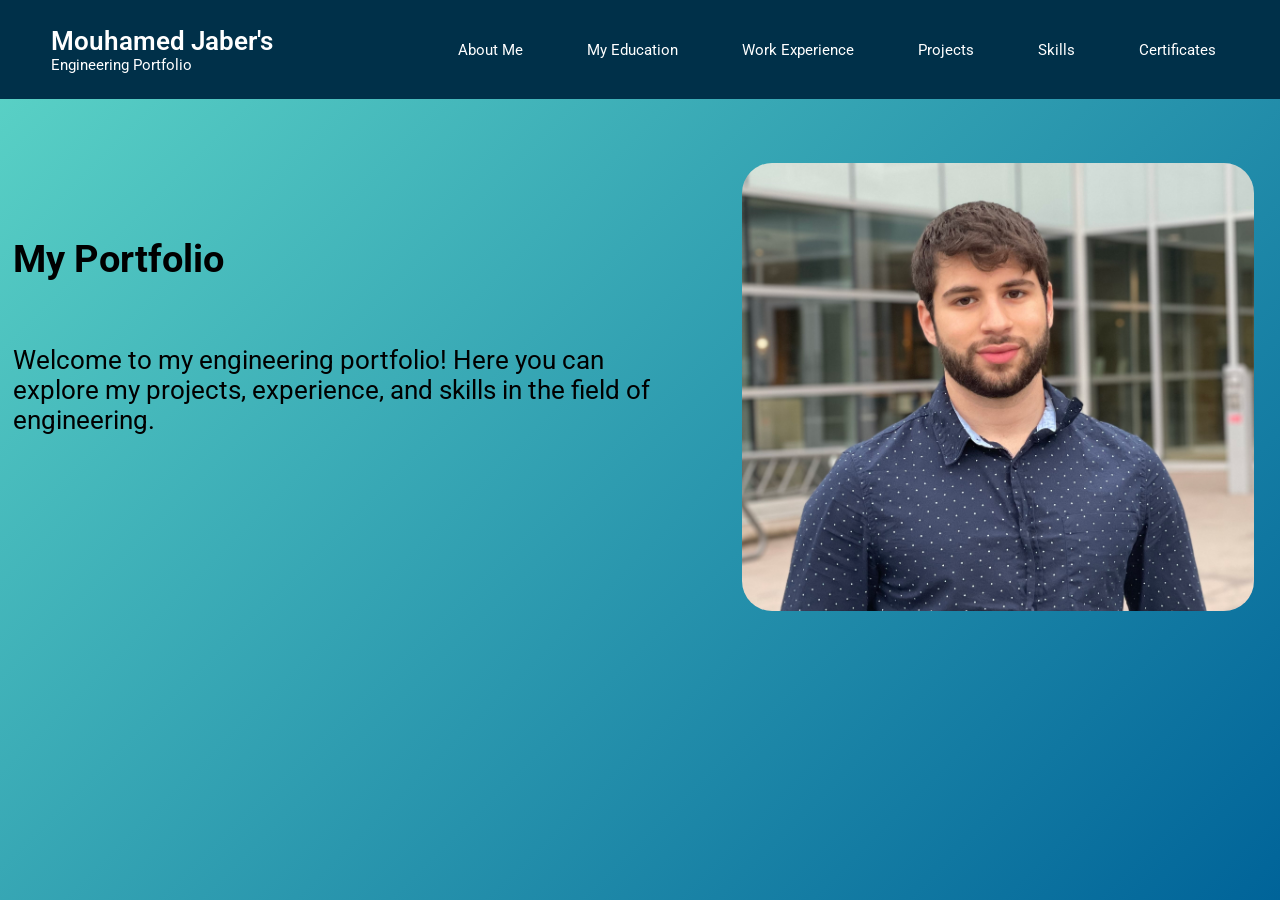
<file: index.html>
<!DOCTYPE html>
<html lang="en">
<head>
    <meta charset="UTF-8">
    <meta name="viewport" content="width=device-width, initial-scale=1.0">
    <title>Mouhamed Jaber's Engineering Portfolio</title>
    <link rel="stylesheet" href="style.css">
</head>
<body class="homeBody">
    <header>
        <nav class="navbar">
            <a href="index.html" class="nav_title">
                <h2 class="title-text">Mouhamed Jaber's </h2>
                <h3 class="title-subtext">Engineering Portfolio</h3>
            </a>
            <ul class="nav-menu">
                <li class="nav-item">
                    <a href="aboutMe.html" class="nav-link">About Me</a>
                </li>
                <li class="nav-item">
                    <a href="myEdu.html" class="nav-link">My Education</a>
                </li>
                <li class="nav-item">
                    <a href="workxp.html" class="nav-link">Work Experience</a>
                </li>
                <li class="nav-item">
                    <a href="projects.html" class="nav-link">Projects</a>
                </li>
                <li class="nav-item">
                    <a href="skills.html" class="nav-link">Skills</a>
                </li>
                <li class="nav-item">
                    <a href="certs.html" class="nav-link">Certificates</a>
                </li>
            </ul>
        </nav>
    </header>
    <main class="home">
        <section class="hero-section">
            <div class="section-content">
                <div class="hero-details">

                    <div class="hero-text">
                        <h1 class="hero-title">My Portfolio</h1>
                        <p class="hero-description">Welcome to my engineering portfolio! Here you can explore my projects, experience, and skills in the field of engineering.</p>
                    </div>
                    <div class="hero-img">
                        <img src="images/profile.jpeg" alt="Profile Picture" class="profile-image">
                    </div>
                </div>
            </div>
        </section>
    </main>
</body>
</html>
</file>
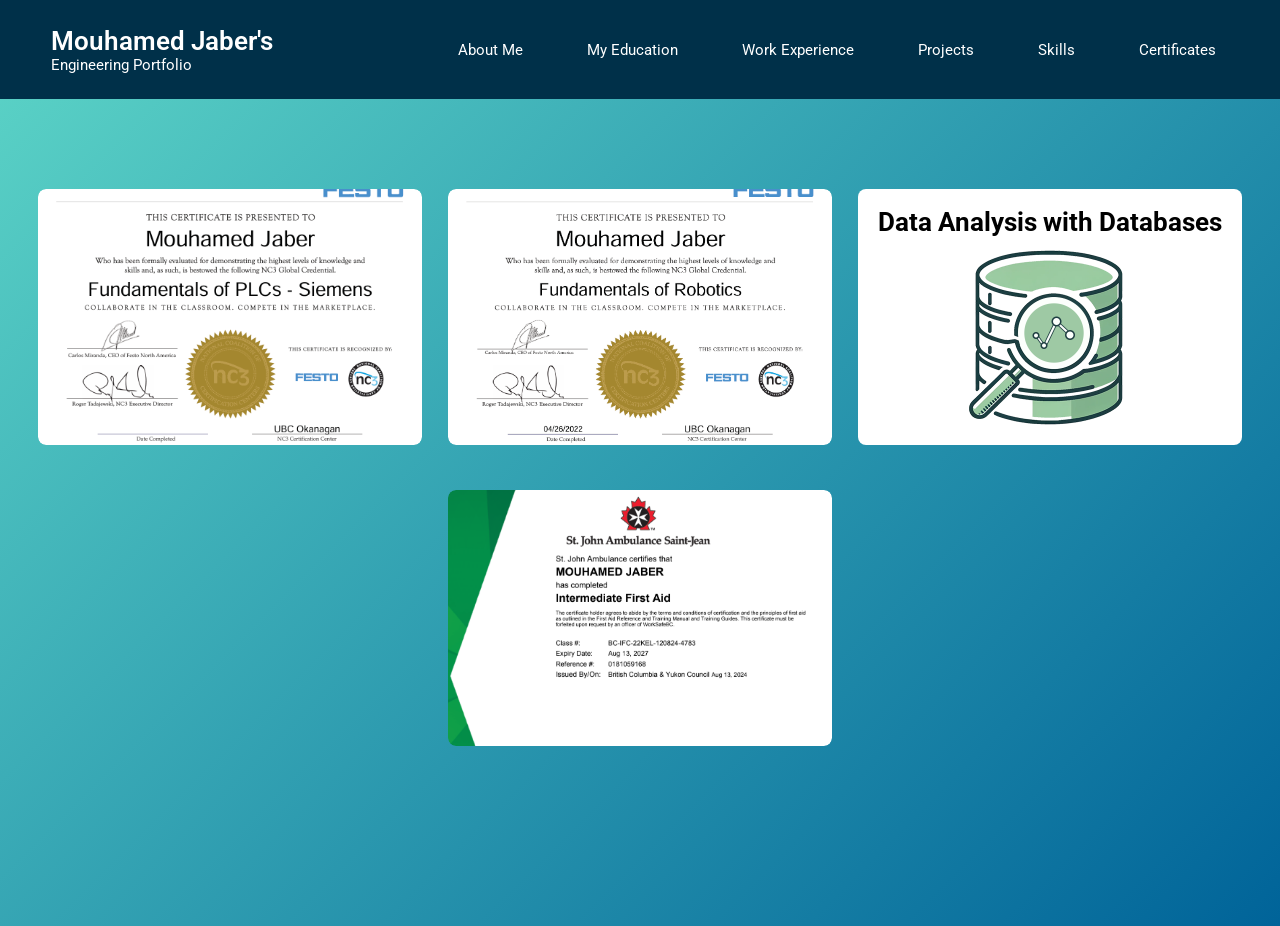
<file: certs.html>
<!DOCTYPE html>
<html lang="en">
<head>
    <meta charset="UTF-8">
    <meta name="viewport" content="width=device-width, initial-scale=1.0">
    <title>About Me</title>
    <link rel="stylesheet" href="style.css">
</head>
<body>
    <header>
        <nav class="navbar">
            <a href="index.html" class="nav_title">
                <h2 class="title-text">Mouhamed Jaber's </h2>
                <h3 class="title-subtext">Engineering Portfolio</h3>
            </a>
            <ul class="nav-menu">
                <li class="nav-item">
                    <a href="aboutMe.html" class="nav-link">About Me</a>
                </li>
                <li class="nav-item">
                    <a href="myEdu.html" class="nav-link">My Education</a>
                </li>
                <li class="nav-item">
                    <a href="workxp.html" class="nav-link">Work Experience</a>
                </li>
                <li class="nav-item">
                    <a href="projects.html" class="nav-link">Projects</a>
                </li>
                <li class="nav-item">
                    <a href="skills.html" class="nav-link">Skills</a>
                </li>
                <li class="nav-item">
                    <a href="certs.html" class="nav-link">Certificates</a>
                </li>
            </ul>
        </nav>
    </header>
    <main class="cert">
        <section class="hero-section">
            <div class="certHero">
                <a href="certs/PLCs.pdf" target="_blank" class="certLink">
                    <div class="box1 boxes">
                        <img src="certs/PLCs.png" alt="PLCs" class="projImg">
                    </div>
                </a>

                <a href="certs/robotics.pdf" target="_blank" class="certLink">
                    <div class="box2 boxes">
                        <img src="certs/robotics.png" alt="Robotics" class="projImg">
                    </div>
                </a>

                <a href="https://badges.parchment.ca/public/assertions/mcz69NOaRLWlFIcxqsm8TA" target="_blank" class="certLink">
                    <div class="box3 boxes">
                        <p>Data Analysis with Databases</p>
                        <img src="certs/SQL.png" alt="SQL" class="projImg">
                    </div>
                </a>

                <a href="file:///C:/Users/moe1j/OneDrive/Desktop/Portfolio%20Website/certs/SJA.pdf" target="_blank" class="certLink">
                    <div class="box4 boxes">
                        <img src="certs/SJA.png" alt="SJA" class="projImg">
                    </div>
                </a>

            </div>
        </section>

    </main>
</body>
</html>
</file>
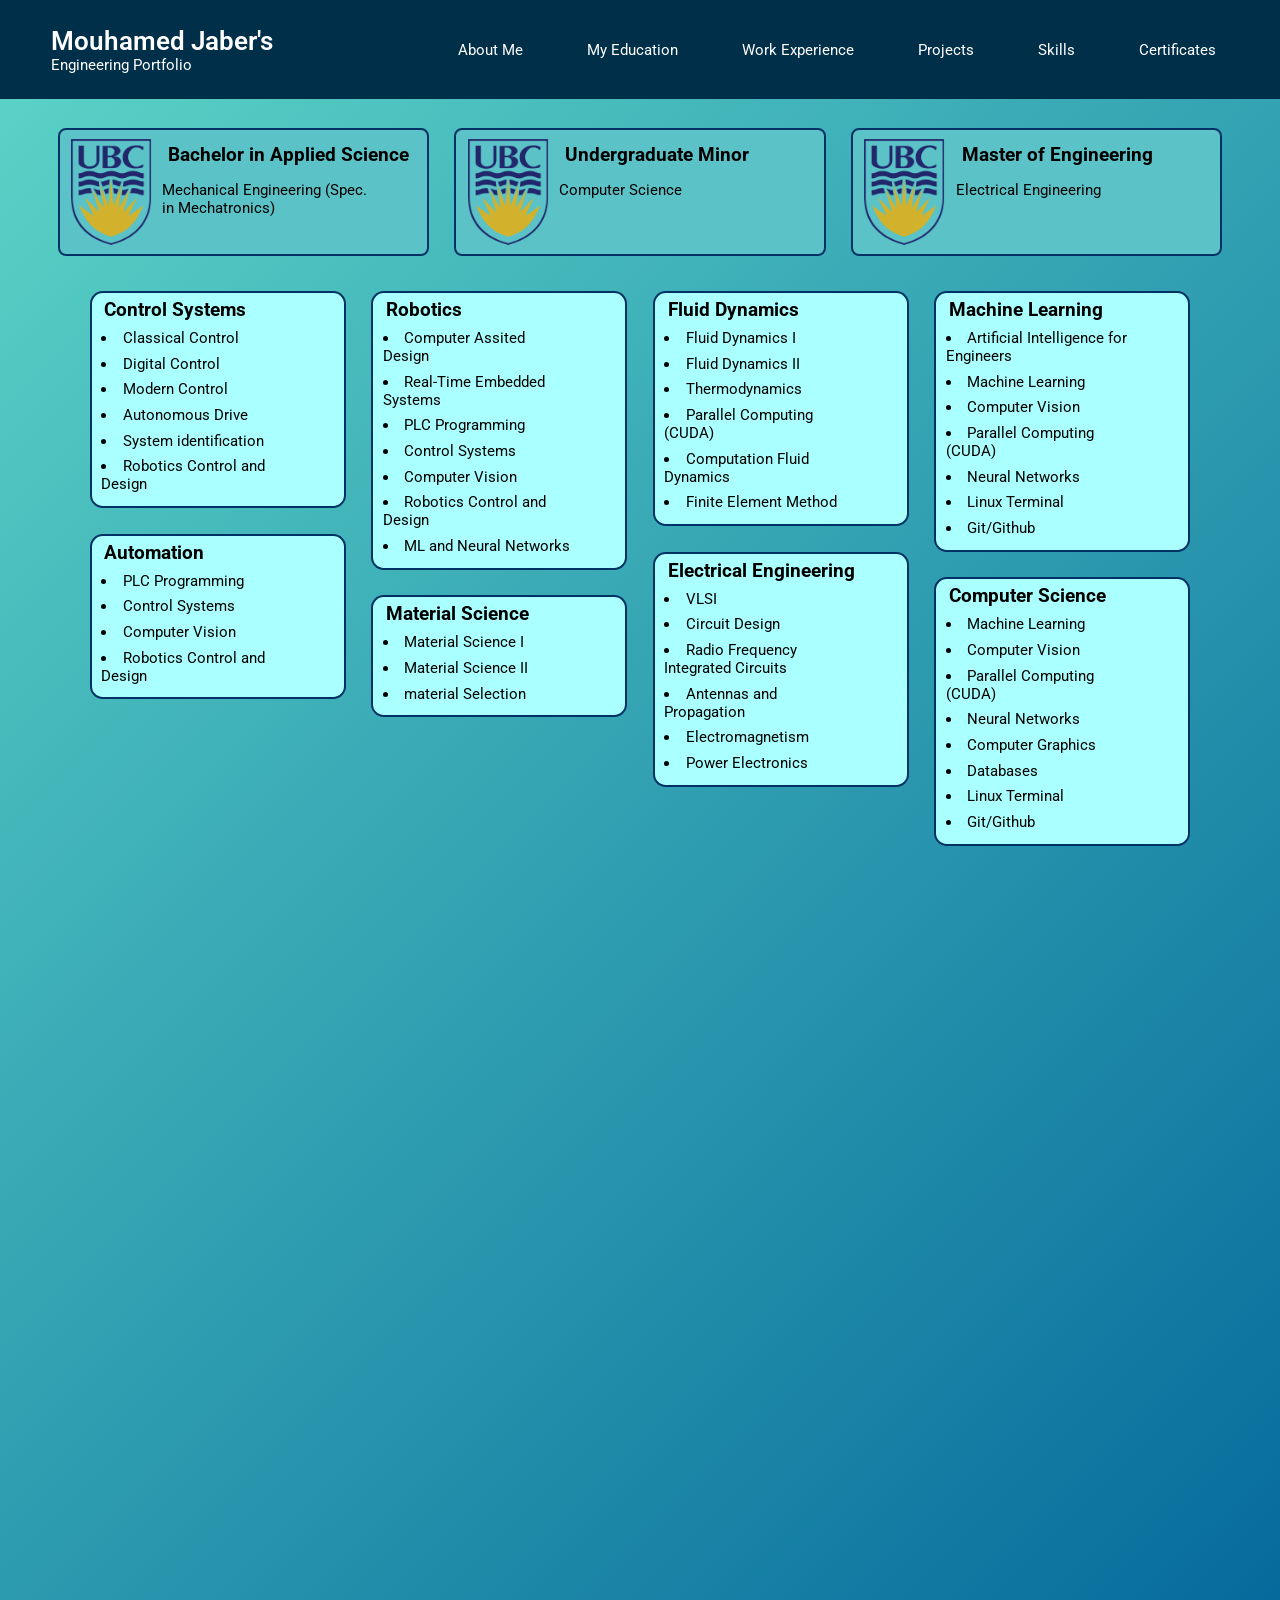
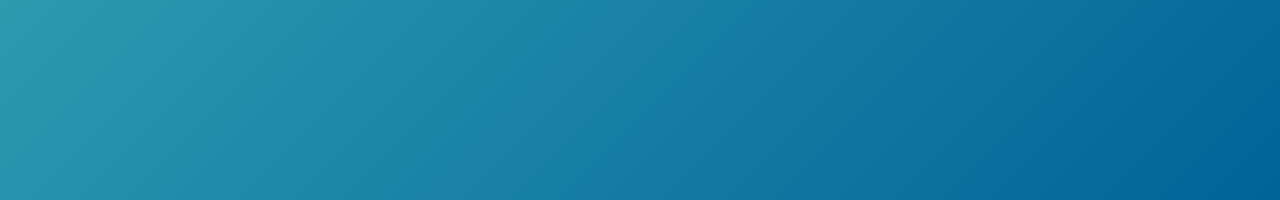
<file: myEdu.html>
<!DOCTYPE html>
<html lang="en">
<head>
    <meta charset="UTF-8">
    <meta name="viewport" content="width=device-width, initial-scale=1.0">
    <title>About Me</title>
    <link rel="stylesheet" href="style.css">
</head>
<body class="eduBody">
    <header>
        <nav class="navbar">
            <a href="index.html" class="nav_title">
                <h2 class="title-text">Mouhamed Jaber's </h2>
                <h3 class="title-subtext">Engineering Portfolio</h3>
            </a>
            <ul class="nav-menu">
                <li class="nav-item">
                    <a href="aboutMe.html" class="nav-link">About Me</a>
                </li>
                <li class="nav-item">
                    <a href="myEdu.html" class="nav-link">My Education</a>
                </li>
                <li class="nav-item">
                    <a href="workxp.html" class="nav-link">Work Experience</a>
                </li>
                <li class="nav-item">
                    <a href="projects.html" class="nav-link">Projects</a>
                </li>
                <li class="nav-item">
                    <a href="skills.html" class="nav-link">Skills</a>
                </li>
                <li class="nav-item">
                    <a href="certs.html" class="nav-link">Certificates</a>
                </li>
            </ul>
        </nav>
    </header>
    <main class="eduPage">
        <section class="hero-section">
            <div class="eduSections">

                <div class="MechEng eduElem">
                    <img src="images/ubcLogo.png" alt="Education" class="ubcLogo">
                    <div class ="eduText">
                        <p class="title">Bachelor in Applied Science</p>
                        <p class="desc">Mechanical Engineering (Spec. in Mechatronics)</p>
                    </div>
                </div>

                <div class="ComSci eduElem">
                    <img src="images/ubcLogo.png" alt="Education" class="ubcLogo">
                    <div class ="eduText">
                        <p class="title">Undergraduate Minor</p>
                        <p class="desc">Computer Science</p>
                    </div>
                </div>

                <div class="MEng eduElem">
                    <img src="images/ubcLogo.png" alt="Education" class="ubcLogo">
                    <div class ="eduText">
                        <p class="title">Master of Engineering</p>
                        <p class="desc">Electrical Engineering </p>
                    </div>
                </div>
            </div>
            <div class="EngBoxes">
                <div class="cols">
                    <div class="Control box">
                        <p class="title">Control Systems</p>
                        <ul class="list">
                            <li>Classical Control</li>
                            <li>Digital Control</li>
                            <li>Modern Control</li>
                            <li>Autonomous Drive</li>
                            <li>System identification</li>
                            <li>Robotics Control and Design</li>

                        </ul>
                    </div>
                    <div class="Automation box">
                        <p class="title">Automation</p>
                        <ul class="list">
                            <li>PLC Programming</li>
                            <li>Control Systems</li>
                            <li>Computer Vision</li>
                            <li>Robotics Control and Design</li>
                        </ul>
                    </div>
                </div>
                <div class="cols">
                    <div class="Robotics box">
                        <p class="title">Robotics</p>
                        <ul class="list">
                            <li>Computer Assited Design</li>
                            <li>Real-Time Embedded Systems</li>
                            <li>PLC Programming</li>
                            <li>Control Systems</li>
                            <li>Computer Vision</li>
                            <li>Robotics Control and Design</li>
                            <li>ML and Neural Networks</li>
                        </ul>
                    </div>
                    <div class="MaterialSci box">
                        <p class="title">Material Science</p>
                        <ul class="list">
                            <li>Material Science I</li>
                            <li>Material Science II</li>
                            <li>material Selection</li>
                        </ul>
                    </div>
                </div>
                <div class="cols">
                    <div class="FluidDynamics box">
                        <p class="title">Fluid Dynamics</p>
                        <ul class="list">
                            <li>Fluid Dynamics I</li>
                            <li>Fluid Dynamics II</li>
                            <li>Thermodynamics</li>
                            <li>Parallel Computing (CUDA)</li>
                            <li>Computation Fluid Dynamics</li>
                            <li>Finite Element Method</li>
                        </ul>
                    </div>
                    <div class="ElectricalEng box">
                        <p class="title">Electrical Engineering</p>
                        <ul class="list">
                            <li>VLSI</li>
                            <li>Circuit Design</li>
                            <li>Radio Frequency Integrated Circuits</li>
                            <li>Antennas and Propagation</li>
                            <li>Electromagnetism</li>
                            <li>Power Electronics</li>
                        </ul>
                    </div>
                </div>
                <div class="cols">
                    <div class="ML/ANN box">
                        <p class="title">Machine Learning</p>
                        <ul class="list">
                            <li>Artificial Intelligence for Engineers</li>
                            <li>Machine Learning</li>
                            <li>Computer Vision</li>
                            <li>Parallel Computing (CUDA)</li>
                            <li>Neural Networks</li>
                            <li>Linux Terminal</li>
                            <li>Git/Github</li>

                        </ul>
                    </div>
                    <div class="Comsci box">
                        <p class="title">Computer Science</p>
                        <ul class="list">
                            <li>Machine Learning</li>
                            <li>Computer Vision</li>
                            <li>Parallel Computing (CUDA)</li>
                            <li>Neural Networks</li>
                            <li>Computer Graphics</li>
                            <li>Databases</li>
                            <li>Linux Terminal</li>
                            <li>Git/Github</li>
                        </ul>
                    </div>
                </div>
            </div>

        </section>

    </main>
</body>
</html>
</file>
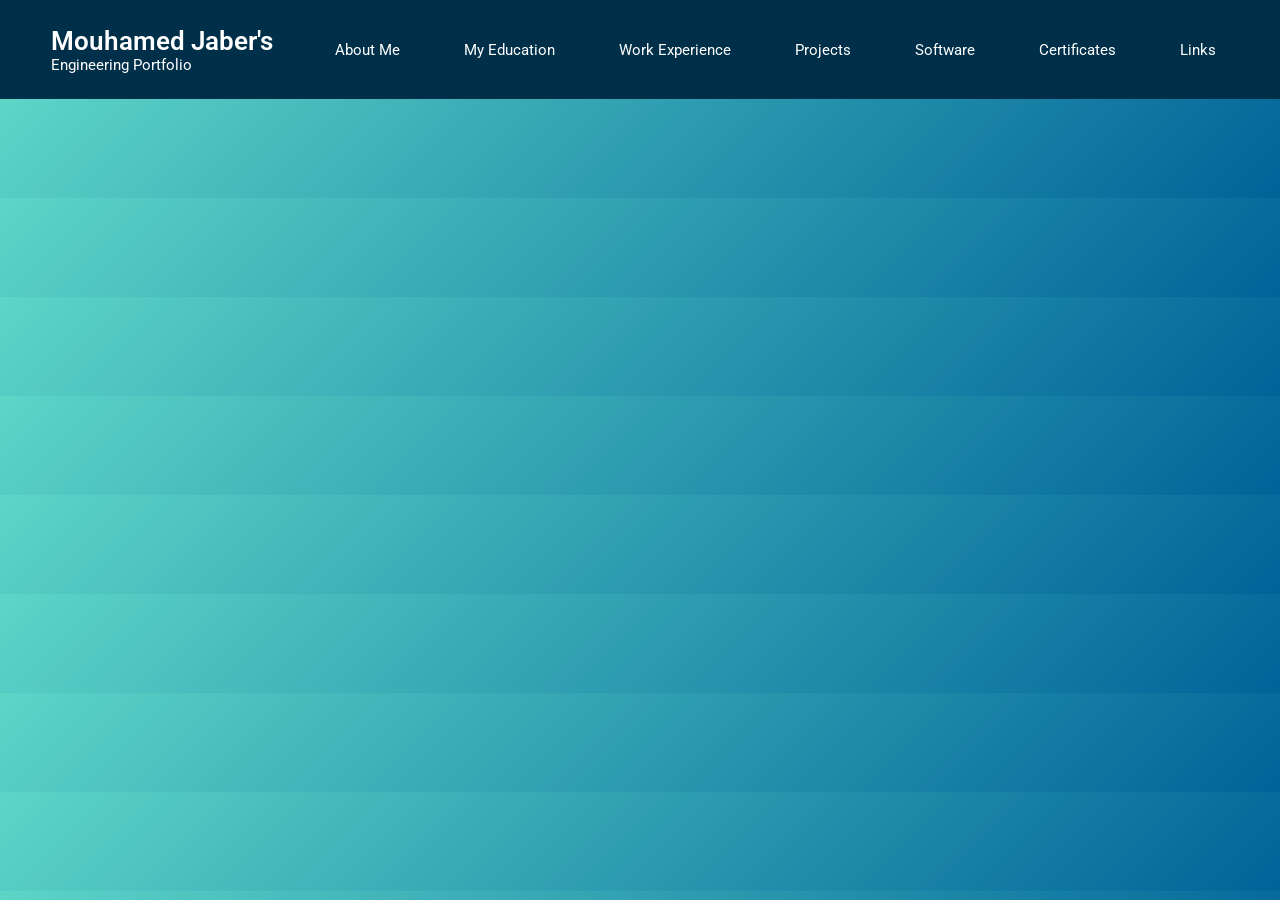
<file: software.html>
<!DOCTYPE html>
<html lang="en">
<head>
    <meta charset="UTF-8">
    <meta name="viewport" content="width=device-width, initial-scale=1.0">
    <title>About Me</title>
    <link rel="stylesheet" href="style.css">
</head>
<body>
    <header>
        <nav class="navbar">
            <a href="index.html" class="nav_title">
                <h2 class="title-text">Mouhamed Jaber's </h2>
                <h3 class="title-subtext">Engineering Portfolio</h3>
            </a>
            <ul class="nav-menu">
                <li class="nav-item">
                    <a href="aboutMe.html" class="nav-link">About Me</a>
                </li>
                <li class="nav-item">
                    <a href="myEdu.html" class="nav-link">My Education</a>
                </li>
                <li class="nav-item">
                    <a href="workxp.html" class="nav-link">Work Experience</a>
                </li>
                <li class="nav-item">
                    <a href="projects.html" class="nav-link">Projects</a>
                </li>
                <li class="nav-item">
                    <a href="software.html" class="nav-link">Software</a>
                </li>
                <li class="nav-item">
                    <a href="certs.html" class="nav-link">Certificates</a>
                </li>
                <li class="nav-item">
                    <a href="links.html" class="nav-link">Links</a>
                </li>
            </ul>
        </nav>
    </header>
    <main>
        <section class="hero-section">

        </section>

    </main>
</body>
</html>
</file>
<file: style.css>
/* Importing Google Fonts */
@import url('https://fonts.googleapis.com/css2?family=Roboto:ital,wght@0,100..900;1,100..900&display=swap');

* {
    margin: 0;
    padding: 0;
    box-sizing: border-box;
    font-family: 'Roboto', sans-serif;
}

:root {
    /*Colors*/
    --black-color: #000000;
    --primary-color: #003049;
    --secondary-color: #fff;
    --color_3: #d62828;
    --color_4: #f77f00;
    --color_5: #fcbf49;
    --color_6: #eae2b7;
    --color_7: #2a9d8f;

    /*Font Sizes*/
    --font-size-xs: 0.7vw;
    --font-size-s: 0.9vw;
    --font-size-n: 1vw;
    --font-size-m: 1.2vw;
    --font-size-l: 1.5vw;
    --font-size-xl: 2vw;
    --font-size-xxl: 2.5vw;
    --font-size-xxxl: 3vw;


    /*Font Weights*/
    --font-weight-normal: 400;
    --font-weight-medium: 500;
    --font-weight-bold: 700;
    --font-weight-semibold: 600;

    /*Border Radius*/
    --border-radius-s: 8px;
    --border-radius-m: 30px;
    --border-radius-circle: 50%;

    /*Site Max Width*/
    --site-max-width: 1450px;


}

ul {
    list-style: none;
}

a {
    text-decoration: none;
}

button {
    border: none;
    cursor: pointer;
    background: none;
}

img {
    display: block;
    max-width: 100%;
}

/*Navba*/
header {
    position: relative;

    width: 100%;
    background: var(--primary-color);
}

header .navbar {
    display: flex;
    justify-content: space-between;
    padding: 2% 4%;
    align-items: center;
}

.navbar .nav_title .title-text {
    color: var(--secondary-color);
    font-size: var(--font-size-xl);
    font-weight: var(--font-weight-semibold);
}

.navbar .nav_title .title-subtext {
    color: var(--secondary-color);
    font-size: var(--font-size-m);
    font-weight: var(--font-weight-normal);
}

.navbar .nav-menu {
    display: flex;
    gap: 3vw;
}

.navbar .nav-menu .nav-link {
    padding-left: 1vw;
    padding-right: 1vw;
    padding-bottom: 0.5vw;
    padding-top: 0.5vw;

    color: var(--secondary-color);
    font-size: var(--font-size-m);
    border-radius: var(--border-radius-m);
    transition: 0.3s ease;

}

.navbar .nav-menu .nav-link:hover {
    background: var(--color_4);
    color: var(--primary-color);
}

/* BODY */
html {
    overflow-x: hidden;
    overflow-y: auto;
    background: linear-gradient(135deg,hsl(173, 59%, 60%),hsl(201, 100%, 30%));
}

.homeBody{
    height: 100vh;
}

.hero-section {
    width: 100%;
}

.section-content{
    width: 100vw;
    margin: 0 auto;
}

.hero-details {
    margin-top: 5vw;
    display: flex;
    align-items: center;
    width: 100vw;
}

.hero-img {
    margin-left: auto;
    margin-right: 2vw;

}

.hero-details .hero-img .profile-image {
    width: 40vw;
    height: 35vw;
    border-radius: var(--border-radius-m);
    object-fit: cover;
}

.hero-details .hero-text {
    margin-bottom: 8vw;
    margin-left: 1vw;
    width: 50vw;
    text-align: left;
}

.hero-text .hero-title {
    font-size: var(--font-size-xxxl);
    font-weight: var(--font-weight-bold);
    color: var(--black-color);
}

.hero-text .hero-description {
    font-size: var(--font-size-xl);
    color: var(--black-color);
    padding-top: 5vw;
}
/* About Me Specific Styles */

.aboutMe {
    height: 125vh;
}

.carousel {
    display: flex;
    position: absolute;
    top: 43vw;
    margin: 100px auto;
    width: 100%;
    justify-content: center;
    overflow-x: hidden;

}

.carousel::-webkit-scrollbar {
    display: none;
}

.group {
    display: flex;
    justify-content: center;
    gap: 1vw;
    animation: spin 15s linear infinite;
    padding-right: 1vw;
}

.v1, .v2, .v3, .v4, .v5, .v6 {
    flex: 0 0 auto;
    height: 23vw;
    width: 23vw;
    background: rgb(255, 255, 255);
    font-size: 3rem;
    border-radius: 5px;
    text-align: center;
    align-content: center;
    overflow: hidden;
    display: flex;
    align-items: center;
    justify-content: center;
}


.v1 video {
    width: 150%;
    height: 150%;
    transform: scale(1.25, 1);
    object-fit: fill;
}

.v2 video {
    width: 200%;
    height: 125%;
    transform: translateX(20px);
    transform: translateY(30px);

    object-fit: fill;
}

.v3 img {
    width: 115%;
    height: 100%;
    /* transform: translateX(10px); */

    object-fit: fill;
}

.v4 video {
    width: 135%;
    height: 90%;
    transform:
    translateY(5px)
    scale(1.15, 1.15);


    object-fit: fill;
}

.v5 img {
    width: 115%;
    height: 100%;
    /* transform: translateX(10px); */

    object-fit: fill;
}


.v6 {
    position: relative;
}

.antennaP {

    object-fit: fill;
    position: absolute;
    width: 50%;
    height: 30%;
    bottom: 0;
    right: 0;
    z-index: 2;
}

.S11 {

    object-fit: fill;
    position: absolute;
    width: 100%;
    height: 80%;
    top: 0;
    left: 0;
    z-index: 1;
}

.aboutMeDiv {
    text-align: left;
    margin: 0 auto;
    position: relative;
}

.aboutMeText{
    position: absolute;
    top: 8vw;
    left: 5vw;
    font-size: var(--font-size-xl);
    font-weight: var(--font-weight-m);
    color: var(--black-color);
    max-width: 50vw;
}

.aboutMeList {
    position: absolute;
    top: 12vw;
    left: 5vw;
    font-size: var(--font-size-xl);
    font-weight: var(--font-weight-m);
    color: var(--black-color);
    list-style: disc;
    list-style-position: inside;
}

.aboutMeText2{
    position: absolute;
    top: 25vw;
    left: 5vw;
    font-size: var(--font-size-xl);
    font-weight: var(--font-weight-m);
    color: var(--black-color);
    max-width: 40vw;
}

.EulerDiagram{
    position: absolute;
    top: 3vw;
    right: 10vw;
    width: 30vw;
    height: 30vw;
}

.EulerDiagram .overlay{
    font-size: var(--font-size-s);
}

.EulerDiagram img {
    width: 30vw;
    height: 30vw;
}

@keyframes spin{
    from{translate: 0;}
    to{translate: -100%;}
}

/* myEdu Specific Styles */
.eduBody {
    position: relative;
    height: 200vh;
}

.eduSections {
    position: absolute;
    top: 10vw;
    left: 0;
    right: 0;
    display: flex;
    height: 10vw;
    justify-content: center;
    gap: 2vw;
}

.eduElem {
    display: flex;
    position: relative;
    width: 29vw;
    height: 10vw;
    background: rgb(91, 195, 199);
    border: 0.2vw solid rgb(0, 50, 102);
    border-radius: var(--border-radius-s);
}

.eduElem .ubcLogo{
    position: relative;
    width: 10vw;
    right:1vw;
}

.eduElem .eduText .title{
    position: absolute;
    top: 1vw;
    left: 8.5vw;
    font-size: var(--font-size-l);
    font-weight: var(--font-weight-bold);
    color: var(--black-color);
}

.eduElem .eduText .desc{
    position: absolute;
    top: 4vw;
    left: 8vw;
    width:17vw;
    font-size: var(--font-size-m);
    color: var(--black-color);
}

.eduPage .EngBoxes {
    position: relative;
    left: 50%;
    transform: translate(-50%,15vw);
    align-items: flex-start;
    display: flex;
    justify-content: center;
    gap: 2vw;
}

.eduPage .EngBoxes .box{
    display: inline-flex;
    flex-direction: column;
    width: 20vw;
    padding-bottom: 2vw;
    border-radius: 1vw;
    border: 0.2vw solid rgb(0, 50, 102);
    background-color:  rgb(170, 255, 255);
}

.EngBoxes .title{
    position: relative;
    top: 5px;
    left: 1vw;
    font-size: var(--font-size-l);
    font-weight: var(--font-weight-bold);
}

.EngBoxes .list{
    position: relative;
    top: 1vw;
    left: 0.75vw;
    font-size: var(--font-size-m);
    list-style: disc;
    list-style-position: inside;
    width: 15vw;
    display: flex;
    justify-content: space-evenly;
    flex-direction: column;
    row-gap: 0.6vw;
}
.cols{
    display: flex;
    flex-direction: column;
    gap: 2vw;

}

/* WorkXP Specific Styles */
.workXp_hero-section {
    display: flex;
    justify-content: center;
}

.workXp .workXp-hero-section {
   display: flex;
   flex-direction: column;
}

.workXp .title{
    height: 7vw;
    padding-left: 0.5vw;
    font-size: var(--font-size-xl);
}

.workXp .desc{
    font-size: var(--font-size-l);
    padding-left: 0.5vw;
    height: 5vw;
}

.workXp .XP_s1, .workXp .XP_s2 {
    display: flex;
}

.workXp .XP_s1 .all_text, .workXp .XP_s2 .all_text{
    background-color: rgba(170, 255, 255, 0.5);
    border: 3px solid black;
    border-radius: var(--border-radius-s);
    font-size: var(--font-size-m);
    padding-left: 0.3vw;
}

.workXp .XP_s1 .xp_jobtitle, .workXp .XP_s2 .xp_jobtitle{
    padding-bottom: 0.6vw;
}

.workXp .xp_desc{
    padding-bottom: 0.6vw;
    padding-left: 0.3vw;
}

.workXp .XP_s1 .myWork, .workXp .XP_s2 .myWork{
    padding-top: 3vw;
    padding-bottom: 0.6vw;
}

.workXp .links{
    padding-top: 2vw;
}

.workXp .XP_s1 ul, .workXp .XP_s2 ul{
    padding-left: 2vw;
    list-style: disc;
}



.workXp .xp1{
    height: 35vw;
}
.workXp .xp1 .job-media1{
    margin-left: auto;
    height: 17.5vw;
}



.workXp .xp2{
    height: 49vw;
}
.workXp .xp2 .job-media1{
    margin-right: auto;
    height: 20vw;
}
.workXp .xp2 .job-media2{
    margin-right: auto;
    height: 29vw;
}
.workXp .xp2 .xp2-media{
    width: 100vw;
}



.workXp .xp3 .job-media1{
    margin-left: auto;
    height: 20vw;
    width: 27vw;
}
.workXp .xp3 .job-media2{
    height: 20.5vw;
    width: 27vw;
}
.workXp .xp3 .btm_media{
    display: inline-flex;
    justify-content: center;
}
.workXp .xp3 {
    height: 40.5vw;
}


.workXp .xp4{
    height: 34.9vw;
}
.workXp .xp4 .xp-media{
    display: flex;
    flex-direction: column;
    align-items: center;
    background: rgb(164, 25, 46);
}
.workXp .xp4 .xp-media .job-media1{
    height: 18vw;
    width: 30vw;
}
.workXp .xp4 .xp-media .job-media2{
    width: 30vw;
}


.workXp .xp5{
    height: 35vw;
}
.workXp .xp5 .xp-media{
    display: flex;
    align-items: center;
    background: rgb(164, 25, 46);
}
.workXp .xp5 .xp-media .job-media1{
    height: 20vw;
    width: 90vw;
}

.workXp .xp6{
    height: 35vw;
}
.workXp .xp6 .xp-media{
    display: flex;
    align-items: center;
    background: rgb(164, 25, 46);
}
.workXp .xp6 .xp-media .job-media1{
    height: 20vw;
    width: 60vw;
}



/* cert specific styles */
.cert .hero-section{
    display: flex;
    justify-content: center;
    align-items: center;
    margin-top: 10vh;
    margin-bottom: 20vh;
}
.cert .certHero {
    display: inline-flex;
    justify-content: center;
    flex-wrap: wrap;
    align-content: start;
    row-gap: 5vh;
    column-gap: 2vw;
}

.cert .boxes{
    border-radius: var(--border-radius-s);
    display: flex;
    justify-content: center;
    overflow: hidden;
}

.cert .boxes{
    transition: 0.3s ease;
    width: 30vw;
    height: 20vw;
}

.cert .boxes img:not(.box3 img){
    width: 30vw;
    height: 20vw;
    object-fit: cover;
    border-radius: var(--border-radius-s);
}

.cert .box3 {
    display: flex;
    background: white;;
    align-items: center;
    flex-direction: column;
    border-radius: var(--border-radius-s);
    justify-content: center;
    text-align: center;
}

.cert .box3 img {
    border-radius: var(--border-radius-s);
    height: 200px;
    margin-bottom: -10px;
}

.cert .box3 p {
    font-size: var(--font-size-xl);
    font-weight: var(--font-weight-bold);
    color: var(--black-color);
}

.boxes:hover {
    transform:
    scale(1.1,1.1);
    transition: 0.3s ease;
}


/* Projects Specific Styles */

.proj .proj-intro {
    display: flex;
    flex-direction: column;
}

.proj .proj-intro .proj-title{
    padding-left: 0.6vw;
    padding-top: 0.6vw;
    font-size: var(--font-size-xl);
}

.proj .proj-intro .proj-desc{
    padding-left: 0.6vw;
    padding-top: 1.2vw;
    padding-bottom: 1.8vw;
    font-size: var(--font-size-l);
}

.proj .proj-hero {
    height: 180vh;
    display: flex;
    justify-content: center;
}

.proj .proj-hero .proj-boxes {
    display: flex;
    justify-content: center;
    align-content: start;
    width: 100%;
    padding-top: 3vw;

}

.proj .proj-hero .proj-boxes .proj-col {
    display: flex;
    justify-content: start;
    flex-direction: column;

}

.proj .proj-hero .proj-box {
    width: 32.5vw;
    background: rgb(170, 255, 255);
    border: 3px solid rgb(0, 50, 102);
    border-radius: var(--border-radius-s);
    font-size: var(--font-size-m);
}
.proj .proj-hero .proj-box .desc {
    padding-left: 1vw;
    padding-bottom: 1vw;
    padding-top: 1vw;

    font-size: var(--font-size-xs);
}

.proj .proj-col .title{
    padding-left: 0.6vw;
    padding-top: 0.6vw;
}

.proj .proj-col li{
    padding-bottom: 0.24vw;
}
/* .proj .col1 .box1, .proj .col2 .box4, .proj .col3 .box2 {
    height: 400px;
} */

.proj .col1 .box1{
    display: flex;
    flex-direction: column;
}


.proj .col1 .box1 .content{
    display: flex;
}

.proj .col1 .box1 .content .desc{
    display: flex;
    flex-direction: column;
    width: 25vw;
}
.proj .col1 .box1 .content ol{
    padding-top: 1.2vw;
    padding-left: 0.6vw;
    list-style: disc;
}

.proj .col1 .box1 .all-imgs-box{
    display: flex;
    flex-direction: column;
    gap: 0.6vw;
    justify-content: center;
    align-items: center;
    width: 12vw;
    margin-left: auto;

}
.proj .col1 .box1 .set1-imgs{
    display: flex;
    gap: 1.2vw;
}
.proj .col1 .box1 .set1-imgs .proj-img{
    margin-top: -1.6vw;
    height: 6vw;
}
.proj .col1 .box1 .set2-imgs{
    display: flex;
    height: 6vw;
    gap: 0.6vw;
}
.proj .col1 .box1 .set3-imgs{
    display: flex;
    height: 6vw;
    margin-bottom: 0.3vw;
}

.proj .col1 .box1 .link{
    padding-top: 1.2vw;
    padding-left: 0.6vw;
}

.proj .proj-boxes .proj-box:hover{
    transform: scale(1.05);
    transition: 0.3s ease;
}
.proj .proj-boxes .proj-box{
    transition: 0.3s ease;
}

.proj .col1 .box2{
    height: 40vw;
    display: flex;
    flex-direction: column;
}
.proj .col1 .box2 .content{
    display: flex;
    flex-direction: column;
}
.proj .col1 .box2 .content .all-imgs-box{
    margin-top: auto;
}
.proj .col1 .box2 .content .all-imgs-box img{
    border-radius: var(--border-radius-s);
}

.proj .col1 .box2 .content ol:not(.list2){
    padding-left:  0.6vw;
    padding-top:  0.6vw;
    list-style: disc;
}
.proj .col1 .box2 .content .list1{
    list-style: disc;
    padding-top:  0.3vw;
}
.proj .col1 .box2 .content .list2{
    list-style: disc;
    padding-left:  3vw;
}
.proj .col1 .box2 .content .link{
    padding-left:  0.6vw;
    padding-top:  1.2vw;
    padding-bottom:  0.6vw;
}

.proj .col2 .box1{
    display: flex;
    flex-direction: column;
}

.proj .col2 .box1 .content{
    display: flex;
    padding-top:  0.6vw;
}
.proj .col2 .box1 .content .desc{
    width:14vw;
}
.proj .col2 .box1 .content ol{
    padding-top: 1.2vw;
    list-style-type: disc;
    list-style-position: inside;
}

.proj .col2 .box1 .content .all-imgs-box{
    display: flex;
    flex-direction: column;
    margin-left: auto;
    width: 15vw;
    margin-top:-2.4vw;
}

.proj .col2 .box2{
    display: flex;
    flex-direction: column;
    height: 32vw;
}

.proj .col2 .box2 .content{
    display: flex;
    padding-top: 0.6vw;
}
.proj .col2 .box2 .content .desc{
    width:24vw;
}
.proj .col2 .box2 .content ol{
    padding-top: 1.2vw;
    list-style-type: disc;
    list-style-position: inside;
}
.proj .col2 .box2 .content .all-imgs-box{
    padding-top: 1.2vw;
    display: flex;
    margin-top: auto;
}
.proj .col2 .box2 .content .all-imgs-box img{
    object-fit: cover;
    width: 13vw;
    margin-left: auto;
}
.proj .col2 .box2 .content .all-imgs-box video{
    margin-right: auto;
    object-fit: cover;
    width: 24vw;
}
.proj .col3 .box1{
    display: flex;
    flex-direction: column;
    height: 27vw;
}

.proj .col3 .box1 .content{
    display: flex;
    padding-top: 0.6vw;
}
.proj .col3 .box1 .content .desc{
    display: flex;
    flex-direction: column;
}
.proj .col3 .box1 .desc ol{
    padding-top: 0.6vw;
    list-style: disc;
    list-style-position: inside;
}


.proj .col3 .box1 .all-imgs-box{
    display: flex;
    justify-content: center;
    align-items: center;
}

.proj .col3 .box1 .all-imgs-box .proj-img2{

    width: 10vw;
}

.proj .col3 .box1 .all-imgs-box .proj-img{

    width: 25vw;
}

.proj .col3 .box3{
    display: flex;
    flex-direction: column;
    height: 35vw;
}

.proj .col3 .box3 .content{
    display: flex;
    padding-top: 0.6vw;
}
.proj .col3 .box3 .content .desc{
    display: flex;
    flex-direction: column;
}
.proj .col3 .box3 .desc ol{
    padding-top: 0.6vw;
    list-style: disc;
    list-style-position: inside;
}


.proj .col3 .box3 .all-imgs-box{
    display: flex;
    justify-content: center;
    align-items: center;
    width: 18vw;
    object-fit: cover;
}

.proj .col3 .box3 .bottom_img{
    display: flex;
    justify-content: center;
    align-items: center;
}
.proj .col3 .box3 .bottom_img img{
    height:18vw;
    width: 32vw;
}

/* Skills Specific Styles */
.sklz-bdy{
    height: 100vh;
}

.sklz .sklz-intro{
    display: flex;
    flex-direction: column;
    height: 6vw;
    padding-left: 0.6vw;
    padding-top: 0.6vw;
    font-size: var(--font-size-m);

}
.sklz .sklz-intro .intro-desc{
    padding-top: 0.6vw;
    font-size: var(--font-size-l);
}

.sklz .sklz-section{
    display: flex;
    justify-content: center;
    align-items: flex-start;
    gap: 1vw;
    margin-top: 3vw;
    /* height: 50vh; */
}

.sklz .sklz-section .sklz-cols{
    display: flex;
    align-items: center;
    flex-direction: column;
    gap: 1vw;
    width: 28vw;
    background: rgb(91, 195, 199);
    border: 0.1vw solid rgb(0, 50, 102);
    border-radius: var(--border-radius-s);
}

.sklz .sklz-section .sklz-cols .sklz-title{
    /* padding-left: 0.6vw; */
    padding-top: 0.6vw;
    font-size: var(--font-size-xl);
    font-weight: var(--font-weight-bold);
}
.sklz .sklz-section .sklz-cols .list-container{
    margin-right: auto;
    width: 27vw;
    padding-bottom: 1vw;
}
.sklz .sklz-section .sklz-cols .list{
    padding-left: 2vw;
    padding-top: 0.2vw;
    list-style: disc;
    list-style-position: inside;
    font-size: var(--font-size-l);
}
.sklz .sklz-section .sklz-cols .list li{
    margin-top: 0.3vw;
    margin-bottom: 0.3vw;
}

.sklz .sklz-section .sklz-cols .list .scrollSkl{
    background:rgb(120, 250, 255);
    border: 0.1vw solid rgb(0, 50, 102);
    padding-left: 1vw;
    margin-left: -1vw;
    border-radius: 0.2vw;
}
.sklz .sklz-section .sklz-cols .list .scrollSkl .pop{
    display: none;
    transform:
    translateY(-2.39vw)
    translateX(-1vw);
}

.sklz .sklz-section .sklz-cols .list .scrollSkl .pop li{
    padding-left: 1vw;
}


.sklz .sklz-section .sklz-cols .list .scrollSkl:hover .pop{
    position: absolute;
    display: block;
    border-radius: var(--border-radius-s);
    background: rgb(120, 250, 255);
    width: 24vw;
    height: 10vh;
    z-index: 0;
}

.sklz .sklz-section .sklz-cols .pop .ltspice{
    width: 30vw;
}



.sklz .sklz-section .sklz-cols .list .scrollSkl:hover{
    z-index: 1;
}

.sklz .sklz-section .sklz-cols .list .scrollSkl .sklz-video{
    width: 24vw;
}
</file>
